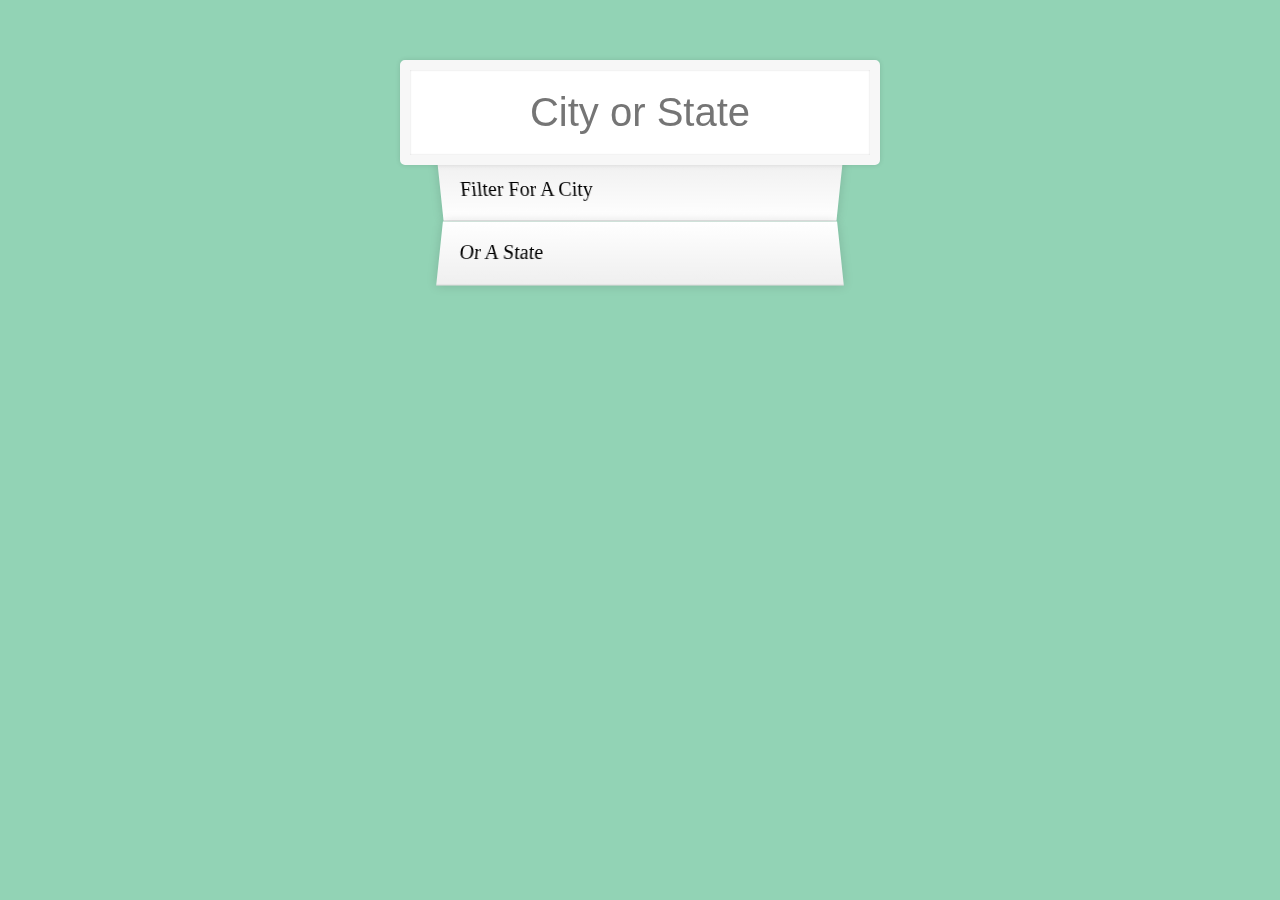
<file: Ajax-type/index.html>
<!DOCTYPE html>
<html lang="en">
<head>
  <meta charset="UTF-8">
  <title>Ajax Type</title>
  <link rel="stylesheet" href="main.css">
  <script src="main.js"></script>
</head>
<body>

  <form class="search-form">
    <input type="text" class="search" placeholder="City or State">
    <ul class="suggestions">
      <li>Filter for a city</li>
      <li>or a state</li>
    </ul>
  </form>

</body>
</html>
</file>
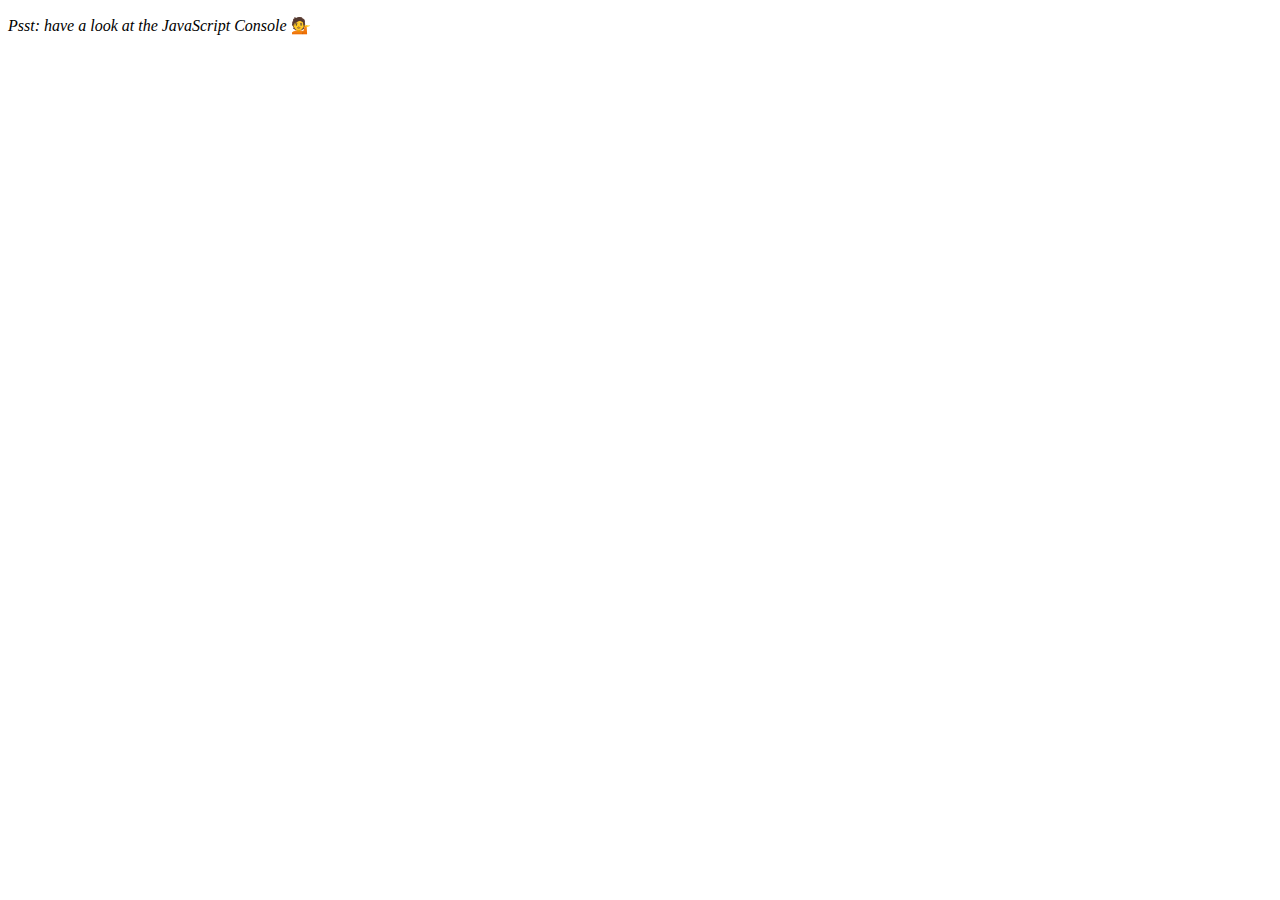
<file: Array-Cardio-Day-2/index.html>
<!DOCTYPE html>
<html lang="en">
<head>
  <meta charset="UTF-8">
  <title>Array Cardio 💪💪</title>
</head>
<body>
  <p><em>Psst: have a look at the JavaScript Console</em> 💁</p>
  <script>
    // ## Array Cardio Day 2
    const people = [
      { name: 'Wes', year: 1988 },
      { name: 'Kait', year: 1986 },
      { name: 'Irv', year: 1970 },
      { name: 'Lux', year: 2015 }
    ];
    const comments = [
      { text: 'Love this!', id: 523423 },
      { text: 'Super good', id: 823423 },
      { text: 'You are the best', id: 2039842 },
      { text: 'Ramen is my fav food ever', id: 123523 },
      { text: 'Nice Nice Nice!', id: 542328 }
    ];
    // how to impliment Some and Every Checks
    // 1. Array.prototype.some() // is at least one person 19 or older?
        const ageCheck = people.some(person => ((new Date()).getFullYear()- person.year >= 19));
        console.log(ageCheck);
        
    // 2.Array.prototype.every() // is everyone 19 or older?
        const yearCheck = people.every(person => ((new Date()).getFullYear()- person.year >= 19));
        console.log(yearCheck);

    // Array.prototype.find()
    // Find is like filter, but instead returns just the one you are looking for
    // 3.find the comment with the ID of 823423
    const comment = comments.find(comment => comment.id === 823423);
    
    console.log(comment)
    // Array.prototype.findIndex()
    // Find the comment with this ID
    const index = comments.findIndex(comment => comment.id === 823423);
    console.log(index)
    
    // delete the comment with the ID of 823423
    // comments.splice(index,1)
    // console.table(comments);

    const newComment = [
        ...comments.slice(0,index),
        ...comments.slice(index+1)
    ];
    console.table(newComment)
    
  </script>
</body>
</html>
</file>
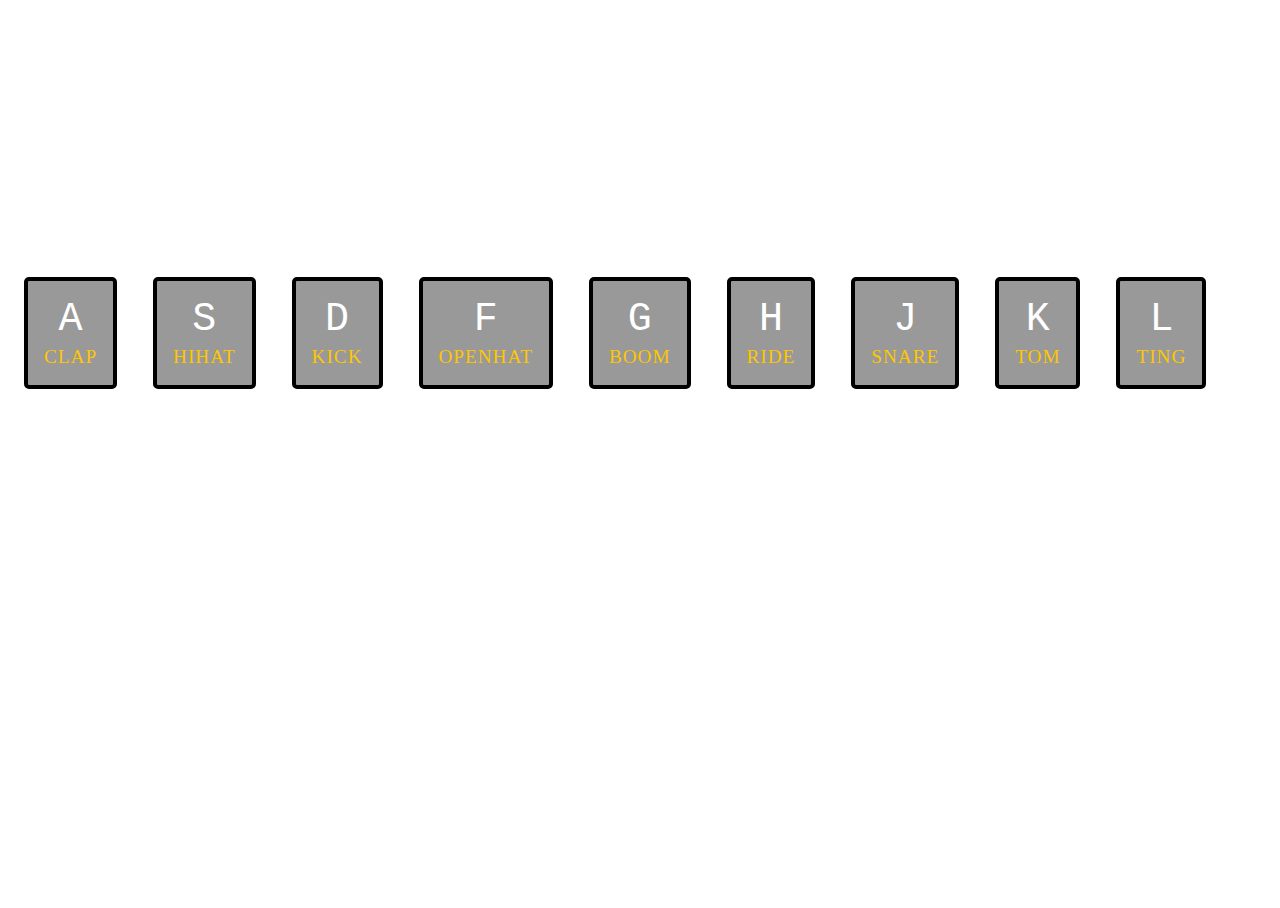
<file: Drum-kit/index.html>
<!DOCTYPE html>
<html>
<head>
    <meta charset="utf-8" />
    <meta http-equiv="X-UA-Compatible" content="IE=edge">
    <title>Drum-kit</title>
    <meta name="viewport" content="width=device-width, initial-scale=1">
    <link rel="stylesheet" type="text/css" media="screen" href="main.css" />
    <script></script>
</head>
<body>
    <div class="keys">
        <div data-key="65" class="key">
            <kbd>A</kbd>
            <span class="sound">Clap</span>
        </div>
        <div data-key="83" class="key">
            <kbd>S</kbd>
            <span class="sound">Hihat</span>
        </div>
        <div data-key="68" class="key">
            <kbd>D</kbd>
            <span class="sound">Kick</span>
        </div>
        <div data-key="70" class="key">
            <kbd>F</kbd>
            <span class="sound">OpenHat</span>
        </div>
        <div data-key="71" class="key">
            <kbd>G</kbd>
            <span class="sound">Boom</span>
        </div>
        <div data-key="72" class="key">
            <kbd>H</kbd>
            <span class="sound">Ride</span>
        </div>
        <div data-key="74" class="key">
            <kbd>J</kbd>
            <span class="sound">Snare</span>
        </div>
        <div data-key="75" class="key">
            <kbd>K</kbd>
            <span class="sound">Tom</span>
        </div>
        <div data-key="76" class="key">
            <kbd>L</kbd>
            <span class="sound">Ting</span>
        </div>
        
    </div>
    
    <audio data-key="65" src="sounds/Bg-clap.wav"></audio>
    <audio data-key="83" src="sounds/909-HiHatClosed-D0.wav"></audio>
    <audio data-key="68" src="sounds/606-kick2.wav"></audio>
    <audio data-key="70" src="sounds/909-HiHatOpen.wav"></audio>
    <audio data-key="71" src="sounds/909bass6.wav"></audio>
    <audio data-key="72" src="sounds/909-Ride-D0.wav"></audio>
    <audio data-key="74" src="sounds/606-snare1.wav"></audio>
    <audio data-key="75" src="sounds/clptom.wav"></audio>
    <audio data-key="76" src="sounds/ting.wav"></audio>

    <script>
        

        function playSound(e){
            const audio = document.querySelector(`audio[data-key="${e.keyCode}"]`);
            const key =document.querySelector(`.key[data-key="${e.keyCode}"]`);
            if(!audio)return;//stop funtion if no audio file
            audio.currentTime = 0;
            audio.play()
            key.classList.add('playing')
        }
        function removeTransition(e){
            if(e.propertyName !== 'transform')return;
            this.classList.remove('playing')
        }

        const keys = document.querySelectorAll('.key');
        keys.forEach(key => key.addEventListener('transitionend',removeTransition));
        window.addEventListener('keydown',playSound)
    </script>
</body>

</html>
</file>
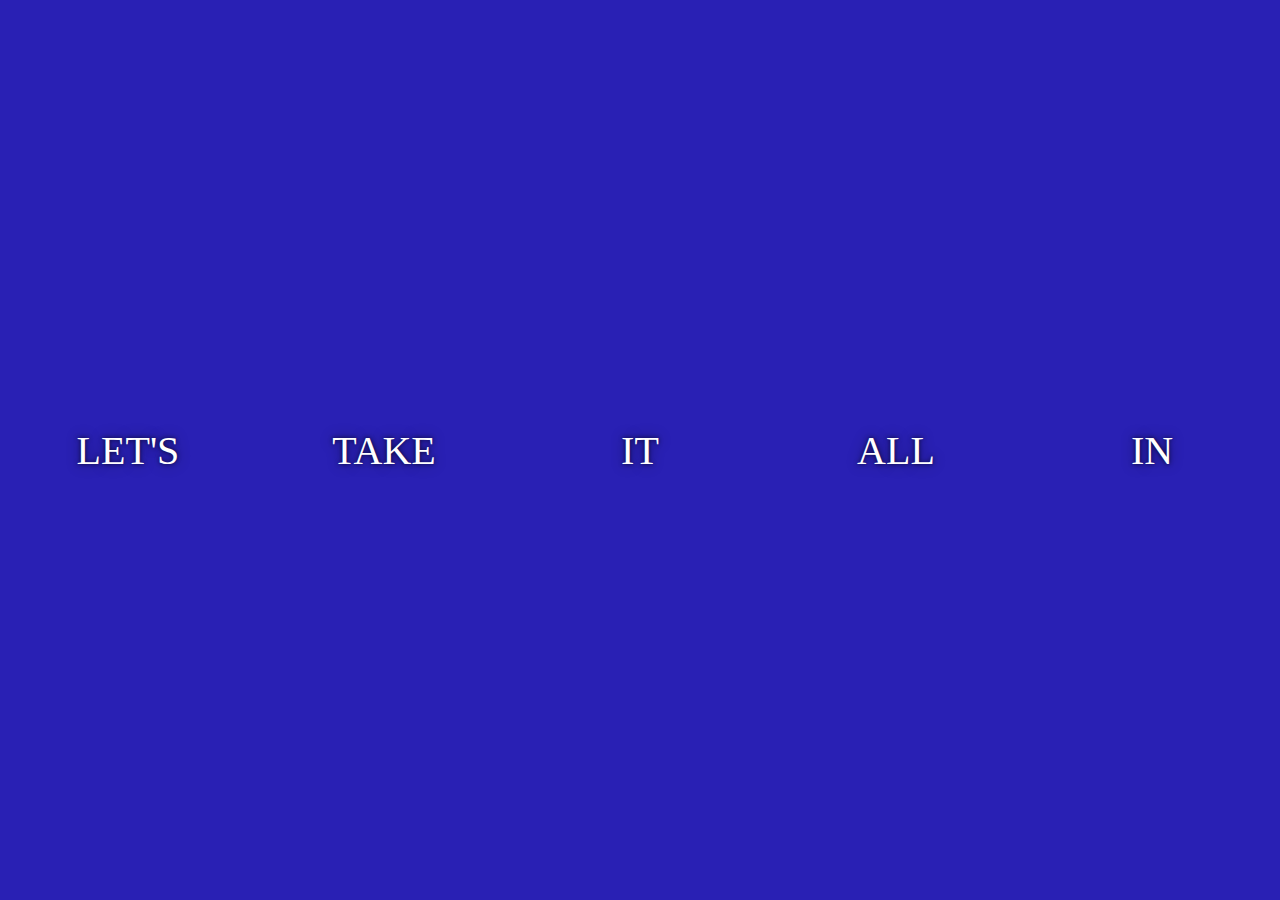
<file: Flex-Panel-Gallery/index.html>
<!DOCTYPE html>
<html>
<head>
    <meta charset="utf-8">
    <meta http-equiv="X-UA-Compatible" content="IE=edge">
    <title>Flex image Gallery</title>
    <meta name="viewport" content="width=device-width, initial-scale=1">
    <link rel="stylesheet" type="text/css" media="screen" href="main.css">
    
</head>
<body>
    <div class="panels">
        <div class="panel panel-1">
            <p>Hey</p>
            <p class="middle">Let's</p>
            <p>Dance</p>
        </div>
        <div class="panel panel-2">
            <p>Give</p>
            <p class="middle">Take</p>
            <p>Recive</p>
        </div>
        <div class="panel panel-3">
            <p>Experience</p>
            <p class="middle">It</p>
            <p>Together</p>
        </div>
        <div class="panel panel-4">
            <p>Give</p>
            <p class="middle">All</p>
            <p>You Can</p>
        </div>
        <div class="panel panel-5">
            <p>Live</p>
            <p class="middle">In</p>
            <p>Moments</p>
        </div>
           
    </div>
    <script>
        const panels = document.querySelectorAll('.panel');

        function toggleOpen(){
            this.classList.toggle('open')
            
        }
        function toggleActive(e){
            if(e.propertyName.includes('flex')){
                this.classList.toggle('open-active')
            }
        }
        
        panels.forEach(panel => panel.addEventListener('click',toggleOpen))
        panels.forEach(panel => panel.addEventListener('transitionend',toggleActive))


    </script>    
</body>
</html>
</file>
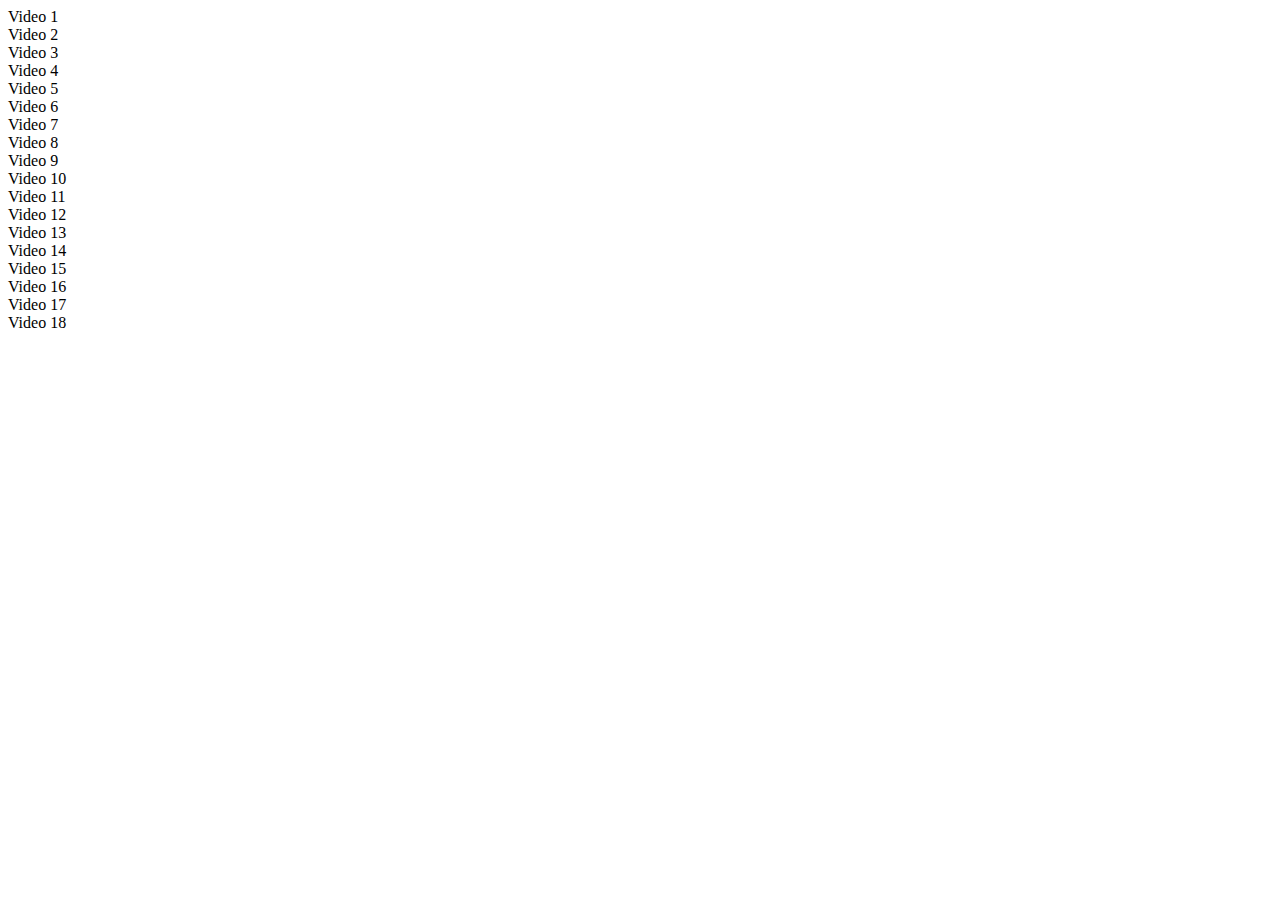
<file: Tally-Stings/index.html>
<!DOCTYPE html>
<html>
<head>
    <meta charset="utf-8">
    <meta http-equiv="X-UA-Compatible" content="IE=edge">
    <title>Tally Strings</title>
    <meta name="viewport" content="width=device-width, initial-scale=1">
    <script src="main.js"></script>
</head>
<body>
    <li data-time="11:29">
        Video 1
    </li>
    <li data-time="12:29">
        Video 2
    </li>
    <li data-time="1:00">
        Video 3
    </li>
    <li data-time="0:02">
        Video 4
    </li>
    <li data-time="0:29">
        Video 5
    </li>
    <li data-time="9:19">
        Video 6
    </li>
    <li data-time="8:59">
        Video 7
    </li>
    <li data-time="12:29">
        Video 8
    </li>
    <li data-time="1:29">
        Video 9
    </li>
    <li data-time="0:22">
        Video 10
    </li>
    <li data-time="0:30">
        Video 11
    </li>
    <li data-time="7:29">
        Video 12
    </li>
    <li data-time="6:47">
        Video 13
    </li>
    <li data-time="5:19">
        Video 14
    </li>
    <li data-time="4:29">
        Video 15
    </li>
    <li data-time="3:20">
        Video 16
    </li>
    <li data-time="1:29">
        Video 17
    </li>
    <li data-time="2:09">
        Video 18
    </li>

</body>
</html>
</file>
<file: Ajax-type/main.css>
html {
    box-sizing: border-box;
    background: #3fb17c91;
    font-family: 'helvetica neue';
    font-size: 20px;
    font-weight: 200;
  }
  
  *, *:before, *:after {
    box-sizing: inherit;
  }
  
  input {
    width: 100%;
    padding: 20px;
  }
  
  .search-form {
    max-width: 400px;
    margin: 50px auto;
  }
  
  input.search {
    margin: 0;
    text-align: center;
    outline: 0;
    border: 10px solid #F7F7F7;
    width: 120%;
    left: -10%;
    position: relative;
    top: 10px;
    z-index: 2;
    border-radius: 5px;
    font-size: 40px;
    box-shadow: 0 0 5px rgba(0, 0, 0, 0.12), inset 0 0 2px rgba(0, 0, 0, 0.19);
  }
  
  .suggestions {
    margin: 0;
    padding: 0;
    position: relative;
    /*perspective: 20px;*/
  }
  
  .suggestions li {
    background: white;
    list-style: none;
    border-bottom: 1px solid #D8D8D8;
    box-shadow: 0 0 10px rgba(0, 0, 0, 0.14);
    margin: 0;
    padding: 20px;
    transition: background 0.2s;
    display: flex;
    justify-content: space-between;
    text-transform: capitalize;
  }
  
  .suggestions li:nth-child(even) {
    transform: perspective(100px) rotateX(3deg) translateY(2px) scale(1.001);
    background: linear-gradient(to bottom,  #ffffff 0%,#EFEFEF 100%);
  }
  
  .suggestions li:nth-child(odd) {
    transform: perspective(100px) rotateX(-3deg) translateY(3px);
    background: linear-gradient(to top,  #ffffff 0%,#EFEFEF 100%);
  }
  
  span.population {
    font-size: 15px;
  }
  
  .hl {
    background: #d0e6bf;
  }
</file>
<file: Drum-kit/main.css>
body, html {
    height: 100%;
  }
  

body{
    box-sizing: border-box;
    background-image: url("https://static1.squarespace.com/static/5371a99ae4b0fca9449630b7/t/53b38eaae4b097933032a1b8/1547284664321/IMG_4064.jpg");
    height: 100%;
    background-position: center;
    background-repeat: no-repeat;
    background-size: cover;
    
}

div{
    margin-top:20%;
    display: inline-block;
    margin-left: auto;
    margin-right:auto;
}


.key{
    border: 4px solid black;
    border-radius: 5px;
    margin: 1rem;
    font-size:1.5rem;
    padding:1rem;
    transition: all 0.07s;
    text-align: center;
    color: white;
    background:rgb(0,0,0,0.4);
    text-shadow: 0.05 black;
}
.playing{
    transform: scale(1.1);
    border-color: #ffc600;
    box-shadow: 0 0 10px #ffc600;
}

kbd {
    display: block;
    font-size:40px;
}

.sound {
    font-size:1.2rem;
    text-transform: uppercase;
    letter-spacing: 1px;
    color:#ffc600;
}
</file>
<file: Flex-Panel-Gallery/main.css>
html{
    box-sizing: border-box;
    background: #ffc600;
    font-family: Arial, Helvetica, sans-serif;
    font-size:20px;
    font-weight: 200;
}
body{
    margin: 0;
}
*, *:before,*:after{
    box-sizing: border-box;
}
.panels{
    min-height: 100vh;
    overflow: hidden;
    display: flex;
}
.panel{
    background: #2920b4;
    box-shadow: inset 0,0,0.5px rgba(255, 255, 255, 0.1);
    color: white;
    text-align: center;
    align-items: center;
    transition: 
        font-size 0.7s cubic-bezier(0.61, -0.19, 0.7, -0.11),
        flex 0.7s cubic-bezier(0.61, -0.19, 0.7, -0.11),
        background 0.2s;
    font-size: 20px;
    background-size: cover;
    background-position: center;
    flex:1;
    justify-content: center;
    align-items: center;
    display: flex;
    flex-direction: column;

}
 /* flex items */
 .panel > *{
    margin: 0;
    width:100%;
    transition: transform 0.5s;
    flex: 1 0 auto;
    display: flex;
    justify-content: center;
    align-items: center;  
 }
 .panel > *:first-child{transform: translateY(-100%);}
 .panel.open-active > *:first-child{transform: translateY(0);}
 .panel > *:last-child{transform: translateY(100%)}
 .panel.open-active > *:last-child{transform: translateY(0);}
 
 .panel-1{
     background-image: url(http://data.logograph.com/resize/JoyOfDance/multimedia/Image/11836/Partnerwork%20-%20ballet.jpg?width=1500);
 }
 .panel-2{
     background-image: url(https://jodeenrevere.files.wordpress.com/2017/04/5924b15d4554e8a9c26a222a02680d23.jpg);
 }
 .panel-3{
     background-image: url(http://shannonrobbinsphotography.com/wp-content/uploads/2017/11/30.jpg);
 }
 .panel-4{
     background-image: url(https://images-na.ssl-images-amazon.com/images/I/81DoBXW6olL._SL1500_.jpg);
 }
 .panel-5{
     background-image: url(https://danieltjongari.files.wordpress.com/2015/07/251.jpg);
 }

 .panel  p{
     text-transform: uppercase;
     font-family: cursive;
     text-shadow: 
        0 0 4px rgba(0, 0, 0, 0.72),
        0 0 14px rgba(0, 0, 0, 0.45);
    font-size: 2em;
    

 }
 .middle{
     font-size: 4em;
 }

 .panel.open{
    flex:3;
    font-size: 30px;
 }
 .cta{
     color:white;
     text-decoration: none;
 }
</file>
